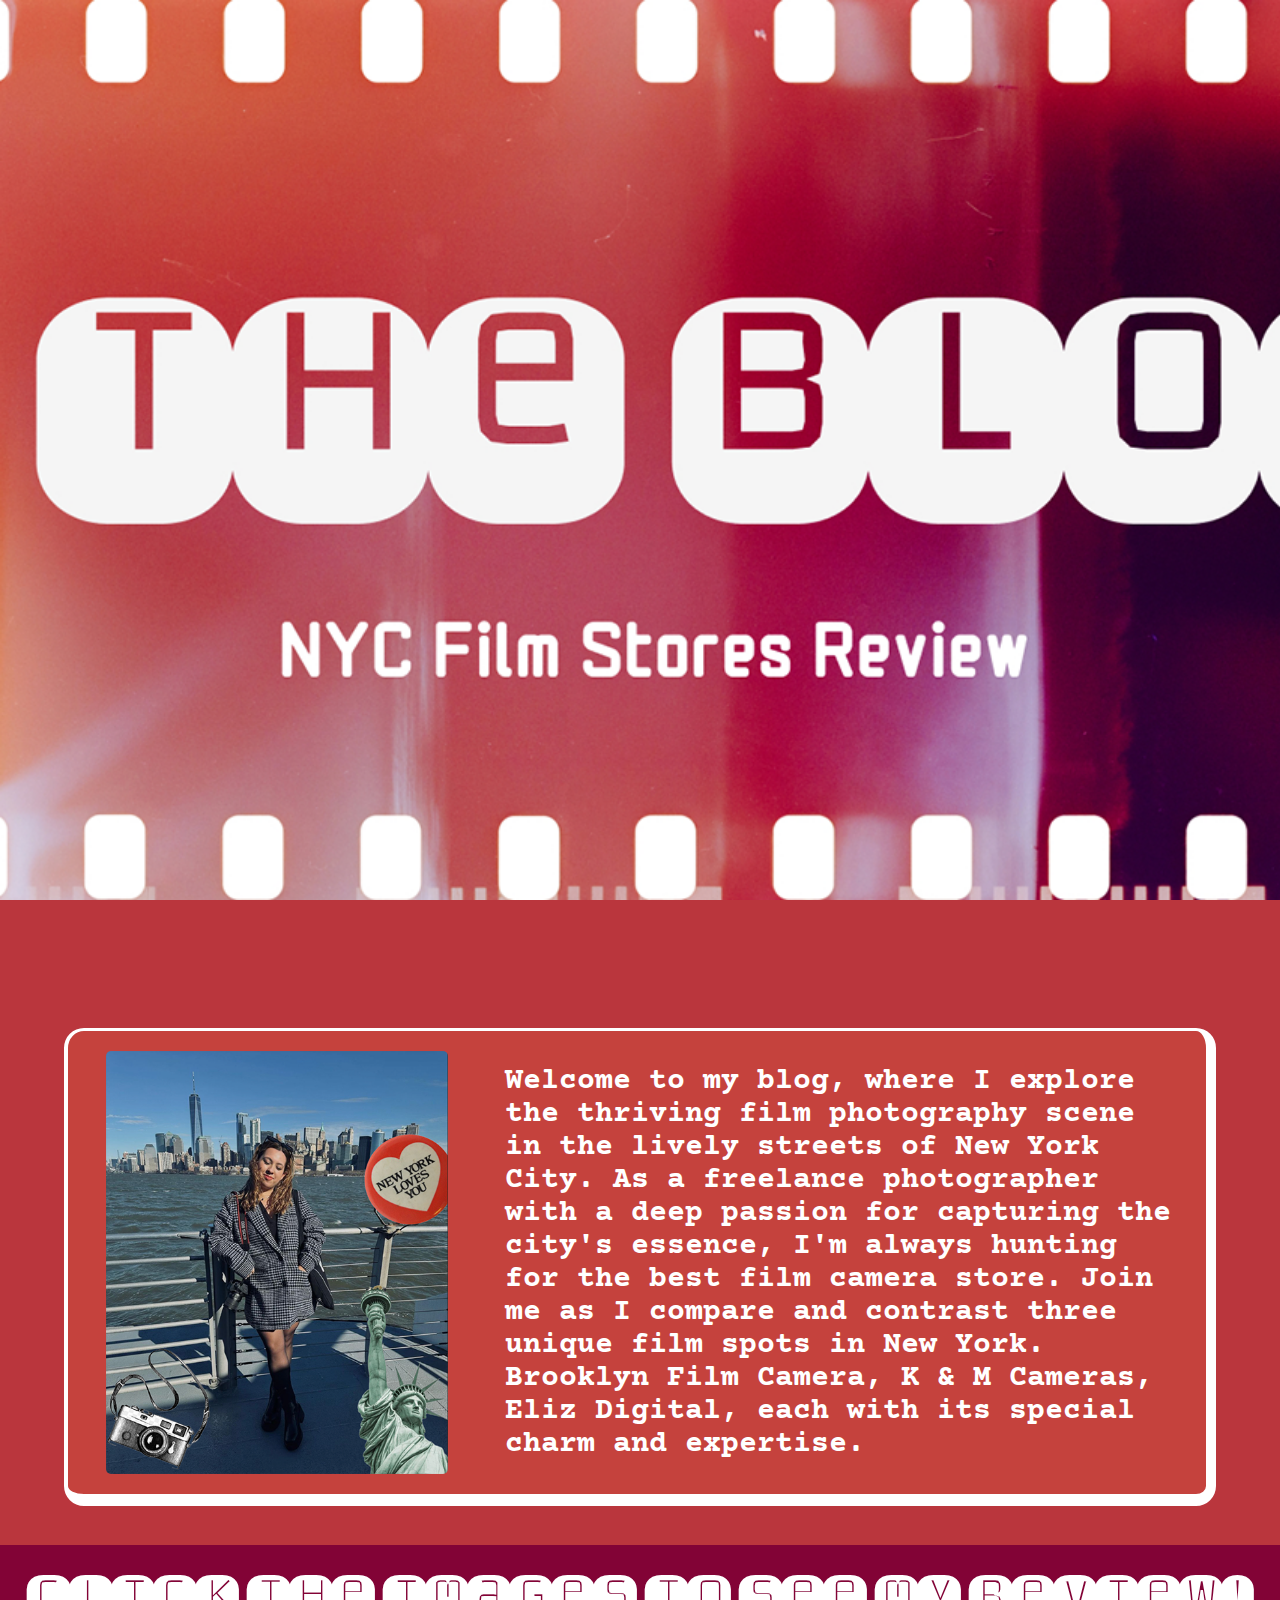
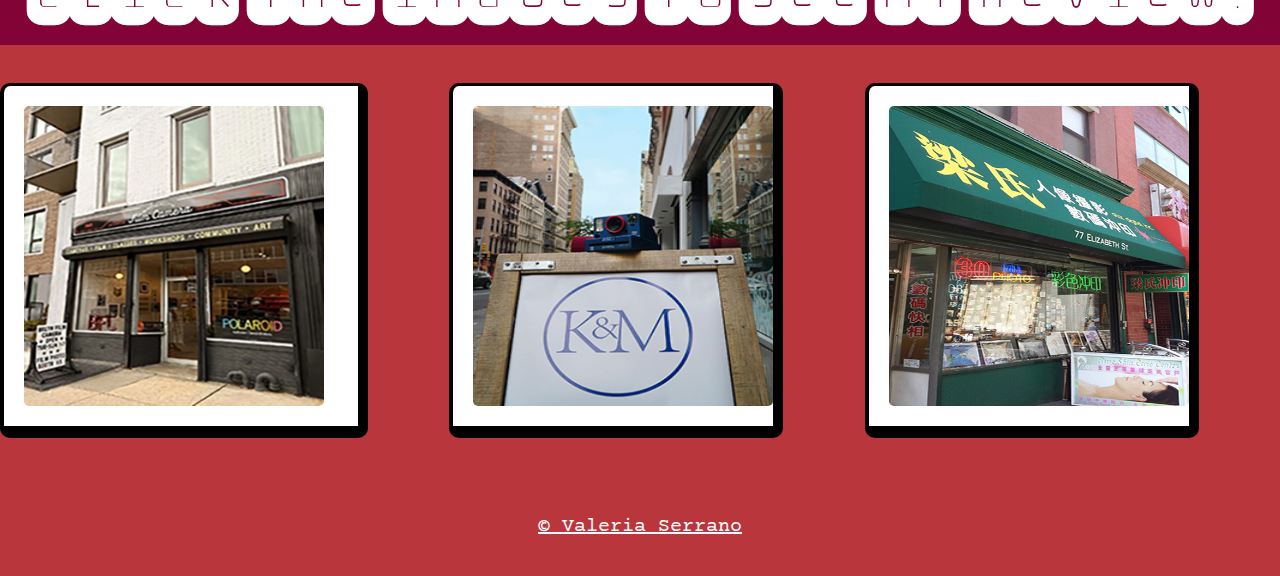
<file: index.html>
<!doctype html>

<html lang="en">

<head>

    <meta charset="UTF-8">
    
    <title>Home page</title>

    <link rel="stylesheet" href="css/main.css"> 

<link rel="preconnect" href="https://fonts.googleapis.com">
<link rel="preconnect" href="https://fonts.gstatic.com" crossorigin>
<link href="https://fonts.googleapis.com/css2?family=Courier+Prime:ital,wght@0,400;0,700;1,400;1,700&display=swap" rel="stylesheet"> 

<link rel="preconnect" href="https://fonts.googleapis.com">
<link rel="preconnect" href="https://fonts.gstatic.com" crossorigin>
<link href="https://fonts.googleapis.com/css2?family=Courier+Prime:ital,wght@0,400;0,700;1,400;1,700&family=Monofett&display=swap" rel="stylesheet">



</head>

<body>
    <section id="header">
    
    </section>

<section id="intro">
  
      <img src="img/introval3.png" alt="pictureofme">

  <section id="about">
  <h2>
    Welcome to my blog, where I explore 
    the thriving film photography scene in the lively streets of New York City. As a freelance photographer with a deep passion for capturing the city's essence, I'm always hunting for the best film camera store. Join me as I compare and contrast three unique film spots in New York.
    Brooklyn Film Camera,
    K & M Cameras,
    Eliz Digital,
    each with its special charm and expertise.
    </h2>
  </section>
    
</section>


<section id="reviews">
    <h2> 
        Click the images to see my review! 
    </h2>
</section>


 <section id="one">
    <a href="blog_1/blog_1.html">
    <div class="container">
        <img src="blog_1/img/bfcexterior.webp" alt="brooklyn" class="image" ">
        <div class="middle">
          <div class="text">Brooklyn Film Camera </div>
        </div>
        
      </div>  
    </a>

    <section id="K">
    <a href="blog_2/blog_2.html"> 
        <div class="container">
            <img src="blog_2/img/kmexterior.jpeg" alt="km" class="image" ">
            <div class="middle">
              <div class="text">K & M </div>
            </div> 
    </section>
    
    <section id="eliz">
    <a href="blog_3/blog_3.html">  
            <div class="container">
                <img src="blog_3/img/elizdigital_exterior.jpeg" alt="eliz" class="image" ">
                <div class="middle">
                  <div class="text">Eliz Digital</div>
                </div> 
    </section>

</section>   


<section id="footer">
<footer> 
    <p> © Valeria Serrano </p>
</footer>
</section>







</body>

</html>
</file>
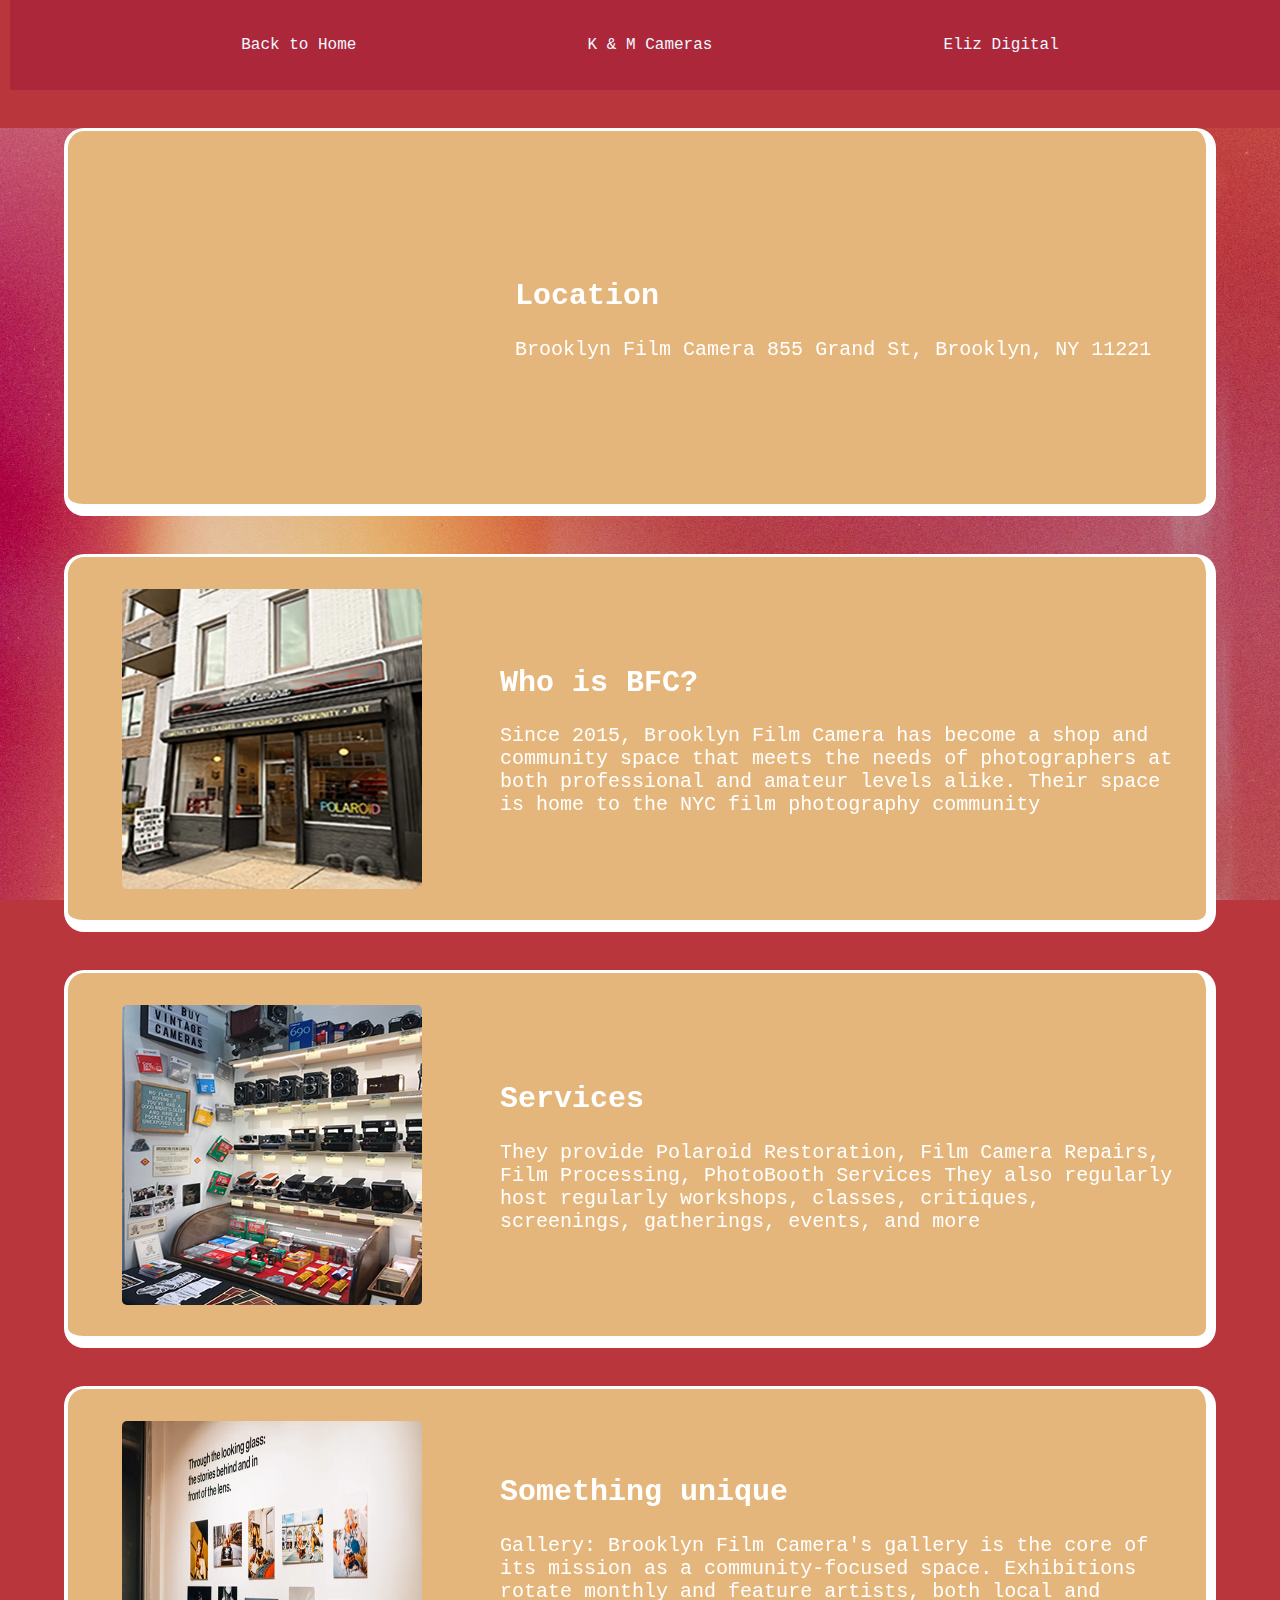
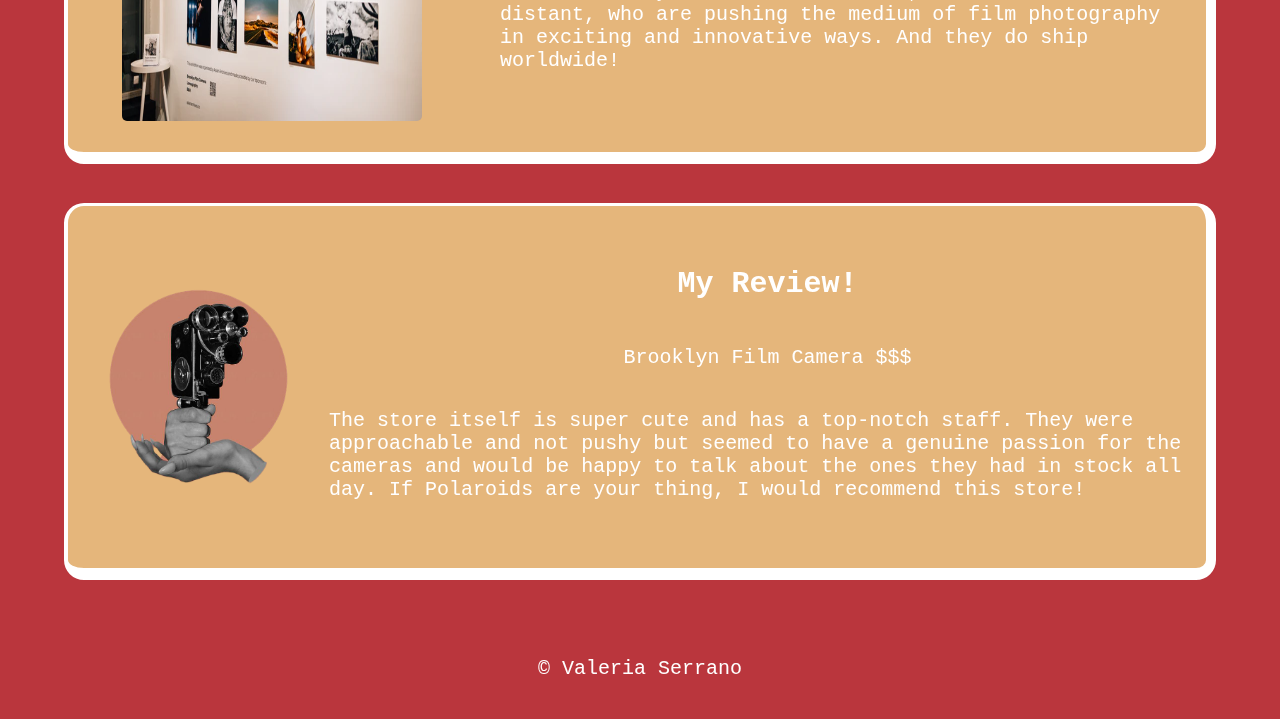
<file: blog_1/blog_1.html>
<!doctype html>

<html lang="en">

<head>
    
    <meta charset="UTF-8">
    <h1>  </h1>

    <title>Brooklyn Film Camera</title>

    <link rel="stylesheet" href="../css/main.css"> 

</head>

<body>
<section id="background1">
    <nav> 
        <a href="../index.html">Back to Home</a>
        <a href="../blog_2/blog_2.html"> K & M Cameras </a>
        <a href="../blog_3/blog_3.html"> Eliz Digital</a>
    </nav>

    <section id="map">
        <iframe src="https://www.google.com/maps/embed?pb=!1m18!1m12!1m3!1d3024.253800316413!2d-73.94223692416377!3d40.71242903758972!2m3!1f0!2f0!3f0!3m2!1i1024!2i768!4f13.1!3m3!1m2!1s0x89c25ea80454ff2d%3A0xf3bfe912de08f8ea!2sBrooklyn%20Film%20Camera!5e0!3m2!1sen!2sus!4v1712537223012!5m2!1sen!2sus" width="400" height="350" style="border:0;" allowfullscreen="" loading="lazy" referrerpolicy="no-referrer-when-downgrade"></iframe>
        
            <section id="where">  
            <h2> 
            Location
            </h2>

            <p>
                Brooklyn Film Camera 
                855 Grand St, Brooklyn, NY 11221
            </p>
            </section>
    </section>

    <section id="two"> <!--this is my flexbox-->
        
        <img src="img/bfcexterior.webp" alt="bfcexterior"> <!--this becomes column 1 in the flexbox-->

        <section id="who">  <!--this becomes column 2 in the flex box-->
            <h2> 
                Who is BFC?  
            </h2>

            <p>Since 2015, Brooklyn Film Camera has become a shop and community space that meets the needs of photographers at both professional and amateur levels alike. Their space is home to the NYC film photography community </p>  

        </section>
    </section>

    <section id="three">
       
        <img src="img/brooklynfilm.jpeg"alt=filmcameras"> 

        <section id="services1">
            <h2> 
               Services
            </h2>

        <p>They provide Polaroid Restoration, Film Camera Repairs, Film Processing, PhotoBooth Services
            They also regularly host regularly workshops, classes, critiques, screenings, gatherings, events, and more</p>

        </section> 
    </section>

    <section id="four">

        <img src="img/bfcgallery.webp" alt="gallery">
        
        <section id="unique">
            <h2>
                Something unique
            </h2>

        <p>Gallery: Brooklyn Film Camera's gallery is the core of its mission as a community-focused space. Exhibitions rotate monthly and feature artists, both local and distant, who are pushing the medium of film photography in exciting and innovative ways.
            And they do ship worldwide! </p> 
        </section>
    </section>

    <section id="five">
        <img src="img/cameraval.png" alt="camera">

        <section id="val">
            <h2>
                My Review!
            </h2>
        <P>Brooklyn Film Camera $$$</P>
        <p>The store itself is super cute and has a top-notch staff. They were approachable and not pushy but seemed to have a genuine passion for the cameras and would be happy to talk about the ones they had in stock all day. If Polaroids are your thing, I would recommend this store!</p>
        </section>
</section>



<section id="footerone">
<footer> 
    <p> © Valeria Serrano </p>
</footer>
</section> 

</body>
<section>                   
</html>
</file>
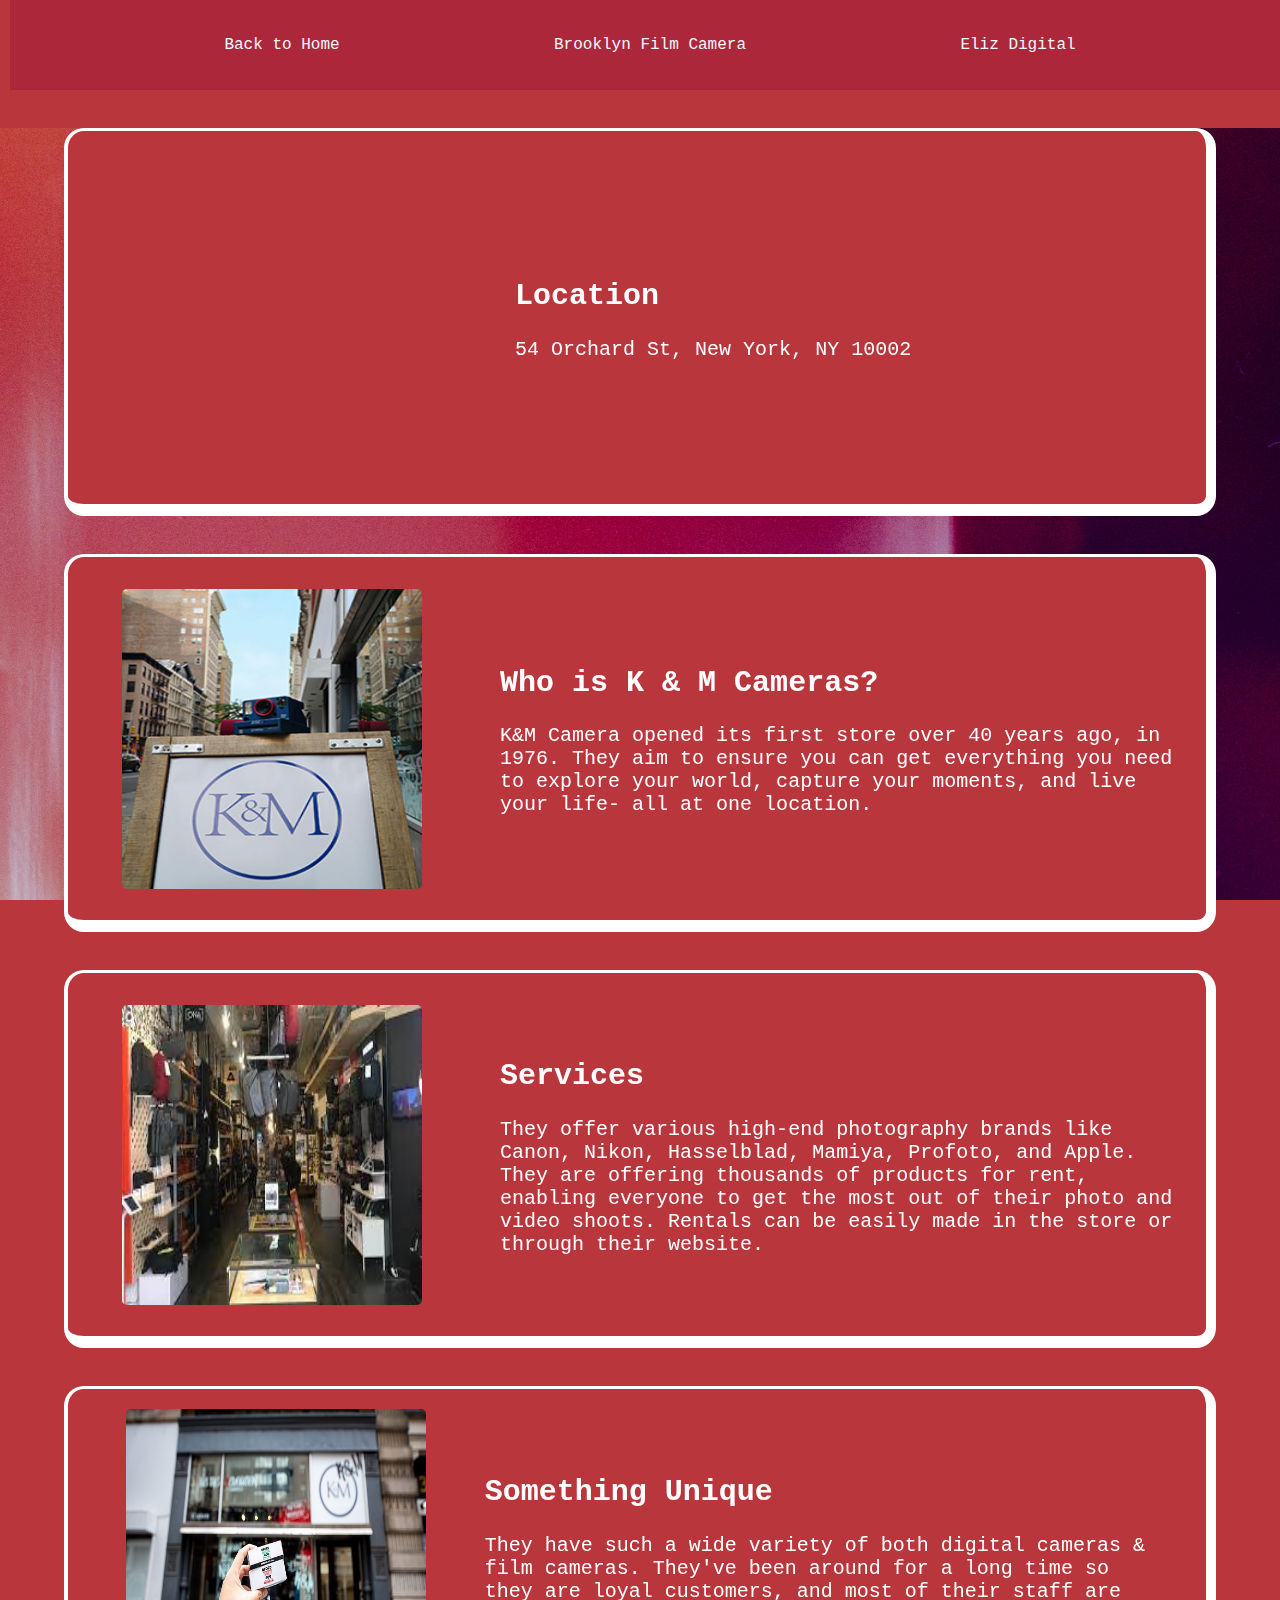
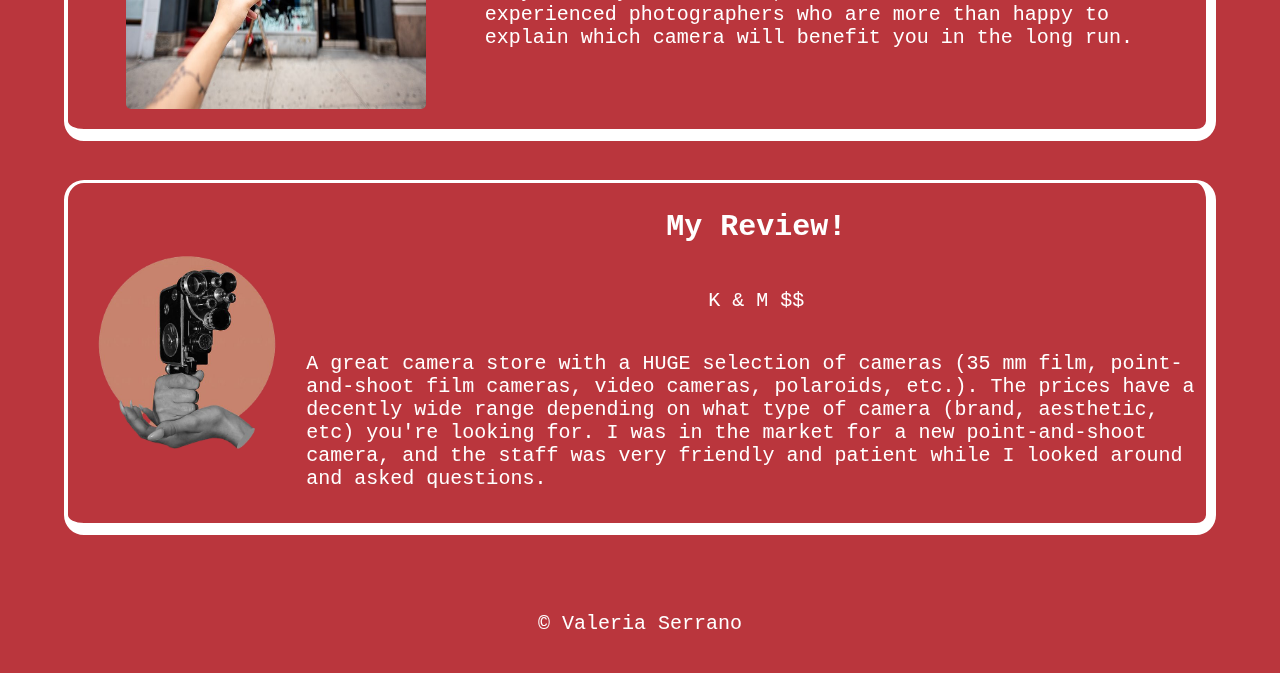
<file: blog_2/blog_2.html>
<!doctype html>

<html lang="en">

<head>
    
    <meta charset="UTF-8">

    <title>K & M Cameras</title>

    <link rel="stylesheet" href="../css/main.css"> 

</head>

<body>
<section id="background2">
<nav>
    <a href="../index.html">Back to Home</a>
    <a href="../blog_1/blog_1.html"> Brooklyn Film Camera </a>
    <a href="../blog_3/blog_3.html">Eliz Digital</a>
</nav>  

<section id="maptwo">
<iframe src="https://www.google.com/maps/embed?pb=!1m18!1m12!1m3!1d48407.688563068106!2d-74.04004852834397!3d40.685413314354264!2m3!1f0!2f0!3f0!3m2!1i1024!2i768!4f13.1!3m3!1m2!1s0x89c25bd3a95a8d0f%3A0xc92a8a35540a7710!2sK%26M%20Rentals!5e0!3m2!1sen!2sus!4v1712539234505!5m2!1sen!2sus" width="400" height="350" style="border:0;" allowfullscreen="" loading="lazy" referrerpolicy="no-referrer-when-downgrade"></iframe>
<section id="where">  
    <h2> 
    Location
    </h2>

    <p>
        54 Orchard St, New York, NY 10002
    </p>
    </section>
</section>


<section id="six">
    <img src="img/kmexterior.jpeg" alt="polaroid">

    <section id="whotwo">
        <h2> 
            Who is K & M Cameras?  
        </h2>

    <p> K&M Camera opened its first store over 40 years ago, in 1976. They aim to ensure you can get everything you need to explore your world, capture your moments, and live your life- all at one location.</p>
    </section>
</section>

<section id="seven">

    <img src="img/downloadk&m.jpeg" alt="cameras"> 
    
    <section id="servicestwo">
        <h2> 
        Services 
        </h2> 

    <p>They offer various high-end photography brands like Canon, Nikon, Hasselblad, Mamiya, Profoto, and Apple. They are offering thousands of products for rent, enabling everyone to get the most out of their photo and video shoots. Rentals can be easily made in the store or through their website.</p>
    </section>  
</section>

<section id="eight">
    <img src="img/k&mfilm.jpg" alt="film"> 

    <section id="uniquetwo">
    <h2> 
        Something Unique 
    </h2> 

    <p>They have such a wide variety of both digital cameras & film cameras. They've been around for a long time so they are loyal customers, and most of their staff are experienced photographers who are more than happy to explain which camera will benefit you in the long run.</p>
    </section>
</section>

<section id="nine">
    <img src="img/cameraval copy.png" alt="cameras"> 

    <section id="valone">
        <h2>
            My Review!
        </h2>
    <p>K & M $$</p>
    <p>A great camera store with a HUGE selection of cameras (35 mm film, point-and-shoot film cameras, video cameras, polaroids, etc.). The prices have a decently wide range depending on what type of camera (brand, aesthetic, etc) you're looking for. I was in the market for a new point-and-shoot camera, and the staff was very friendly and patient while I looked around and asked questions.</p>
    </section>
</section>
        <section id="footertwo">
        <footer> 
            <p> © Valeria Serrano </p>
        </footer>
        </section> 
        
</section>

</body>
</html>
</file>
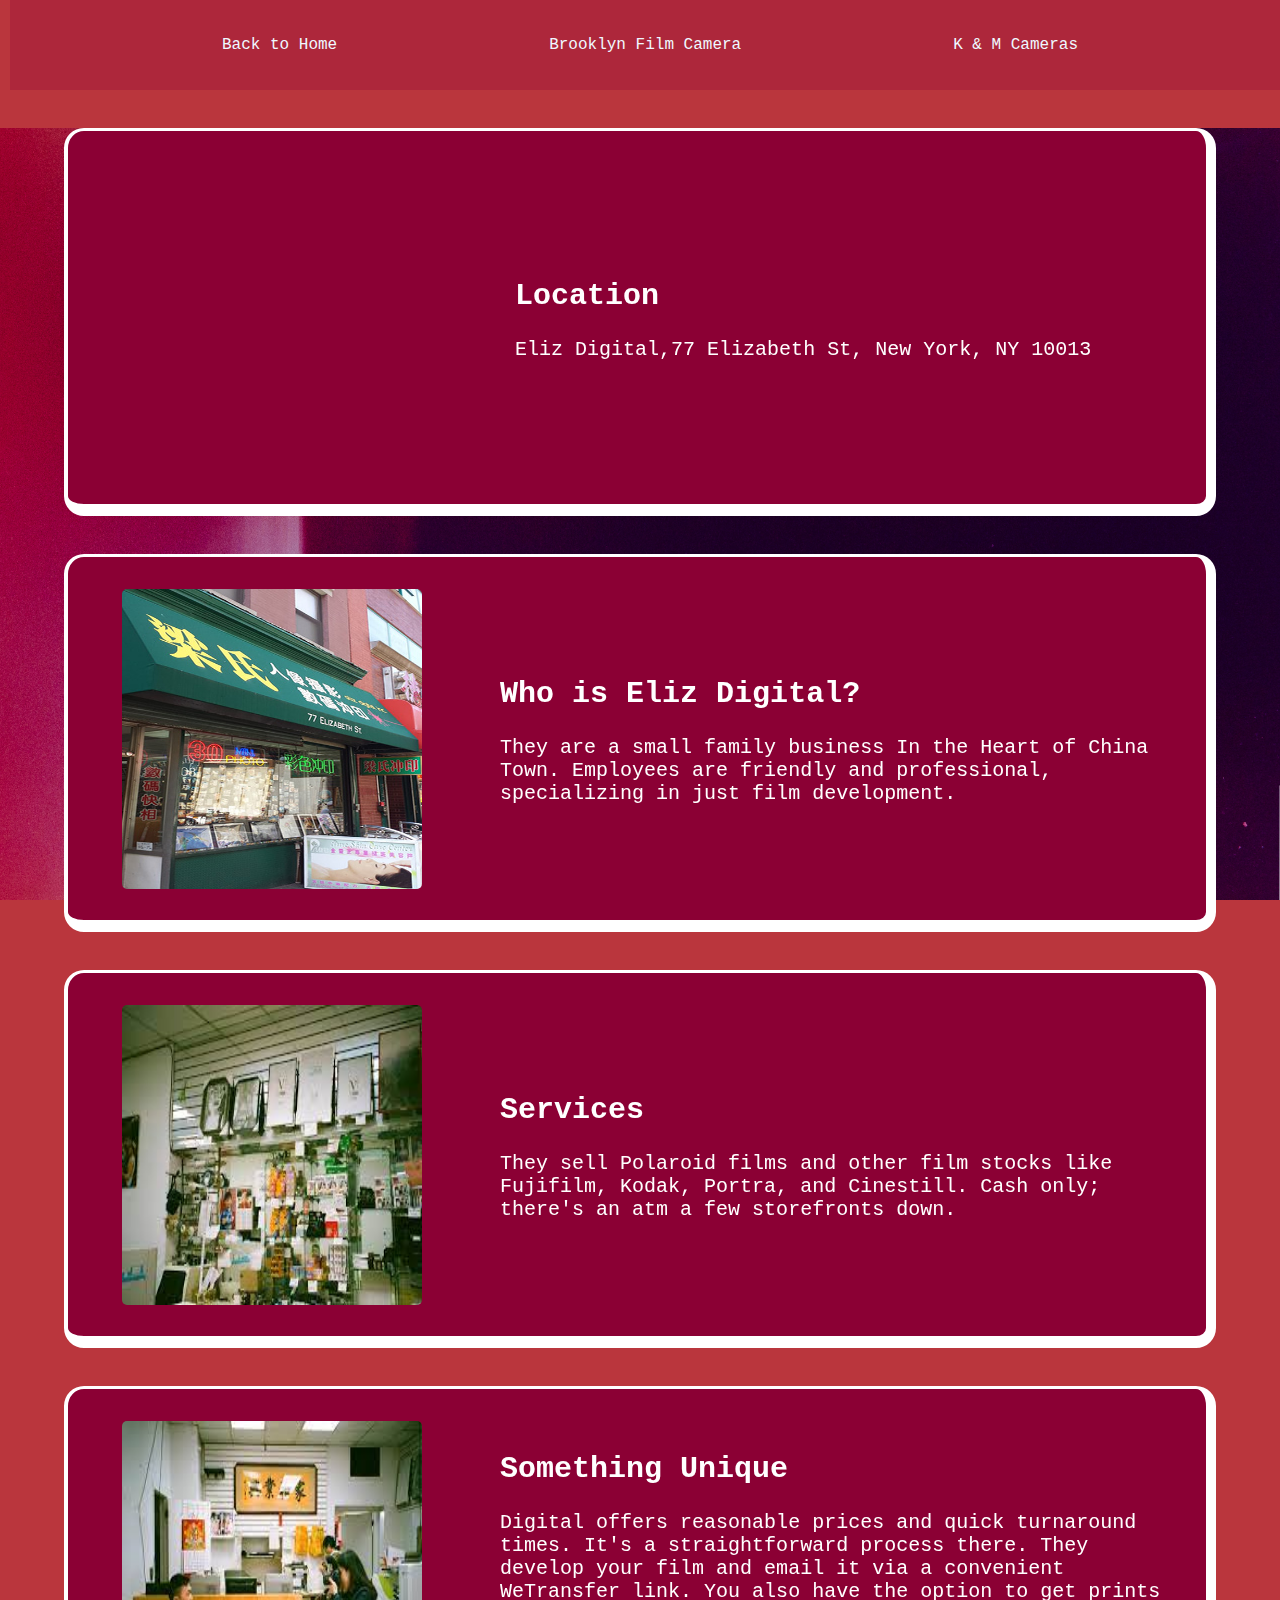
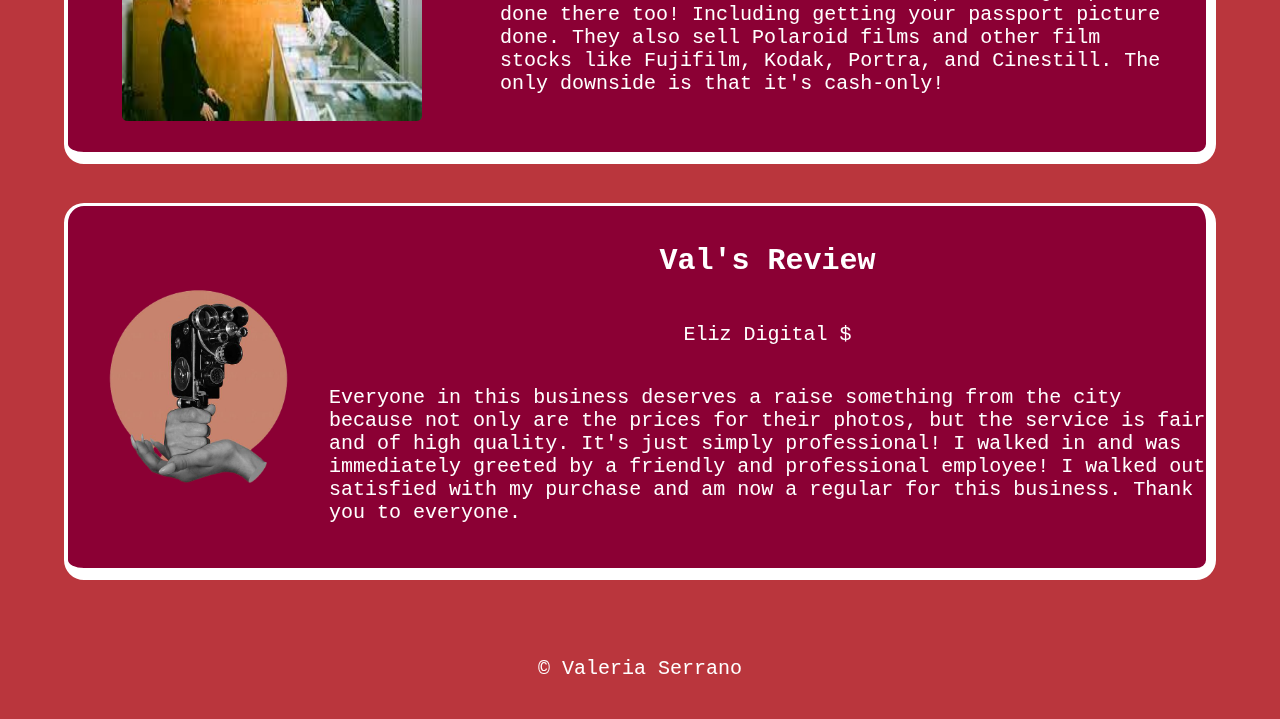
<file: blog_3/blog_3.html>
<!doctype html>

<html lang="en">

<head>
    
    <meta charset="UTF-8">

    <title>Eliz Digital</title>
    
    <link rel="stylesheet" href="../css/main.css">

</head>

<section id="background3">
<body>
    <nav>
        <a href="../index.html">Back to Home</a>
        <a href="../blog_1/blog_1.html">Brooklyn Film Camera</a>
        <a href="../blog_2/blog_2.html"> K & M Cameras </a>
    </nav>  

<section id="mapthree">
    <iframe src="https://www.google.com/maps/embed?pb=!1m18!1m12!1m3!1d6048.0071612290685!2d-74.00092501906585!3d40.717937674039504!2m3!1f0!2f0!3f0!3m2!1i1024!2i768!4f13.1!3m3!1m2!1s0x89c25988228b4049%3A0x3f4674940bf575b5!2sEliz%20Digital%20Inc!5e0!3m2!1sen!2sus!4v1712539698085!5m2!1sen!2sus" width="400" height="350" style="border:0;" allowfullscreen="" loading="lazy" referrerpolicy="no-referrer-when-downgrade"></iframe>

    <section id="wherethree">  
        <h2> 
        Location
        </h2>

        <p>
            Eliz Digital,77 Elizabeth St, New York, NY 10013
        </p>
        </section>
</section>

<section id="ten">
    <img src="img/elizdigital_exterior.jpeg" alt="exterior">

    <section id="whothree">
    <h2>
       Who is Eliz Digital?
     </h2>
   
    <p> They are a small family business In the Heart of China Town. Employees are friendly and professional, specializing in just film development.</p>
    </section>
</section>

<section id="elleven">
    <img src="img/film.jpeg" alt="film"> 

    <section id="servicesthree">
    <h2> 
        Services
     </h2> 

    <p>They sell Polaroid films and other film stocks like Fujifilm, Kodak, Portra, and Cinestill. Cash only; there's an atm a few storefronts down.</p>
    </section>      
</section>

<section id="twelve">
    <img src="img/images (1).jpeg" alt="passport"> 

    <section id="uniquethree">
    <h2>
        Something Unique 
    </h2>

   <p>Digital offers reasonable prices and quick turnaround times. It's a straightforward process there. They develop your film and email it via a convenient WeTransfer link. You also have the option to get prints done there too! Including getting your passport picture done. They also sell Polaroid films and other film stocks like Fujifilm, Kodak, Portra, and Cinestill. The only downside is that it's cash-only! </p>
    </section>
</section>

<section id="last">
    <img src="img/cameraval copy 2.png" alt="camera">

    <section id="valthree">
   <h2>Val's Review</h2> 
   <p> Eliz Digital $</p>
   <p>
    Everyone in this business deserves a raise something from the city because not only are the prices for their photos, but the service is fair and of high quality. It's just simply professional! I walked in and was immediately greeted by a friendly and professional employee! I walked out satisfied with my purchase and am now a regular for this business. Thank you to everyone. 
    </p>
    </section>
</section>

<section id="footerthree">
    <footer> 
        <p> © Valeria Serrano </p>
    </footer>
</section> 

</body>
</section>
                   
</html>
</file>
<file: css/main.css>
/** start of Index page**/  
#header{
    height: 100vh;
    width: 100%;
    background-image: url(../img/theblognycheader4.png);
    background-repeat: no-repeat;
    background-size: cover;
    background-attachment: fixed;
}

body{
  margin: 0;
  background-color: #BA363D;
  width: 100%;
  height: 100vh;
}

img{
    border-radius: 25px;
    padding: 20px;
    width: 300px;
    height: 300px;
}



#intro{ 
    display: flex;
    flex-direction:row; 
    justify-content: space-around;
    align-items: center;
    margin-top: 10%;
    margin-left: 5%;
    margin-right:  5%;
    font-family: "Courier Prime", monospace;
    font-weight: 400;
    font-style: normal;
    color: white;
    background-color: #C5423D;
    border-radius: 20px;
    border-style: solid;
    border-width: 3px 10px 12px 4px;
    text-decoration: none;
}

#intro img{
  width: 30%;
  height: 40%;
}

#about{
  font-family: "Courier Prime", monospace;
  font-weight: 400;
  font-style: normal;
  font-size:20px;
  color: white;
  width: 60%;  
}

#reviews{ 
  font-family: "Monofett", monospace;
  font-weight: 400;
  font-style: normal;
  font-size:48px;
  background-color:#820336;
  color: white;
  height: 100px; 
  display: flex;
  flex-direction: column;
  align-items: center; 
  justify-content: center; 
  margin-top: 3%;
}

#reviews h2{
  font-style: normal; 
}

#one{ 
    display: flex;
    flex-direction:row; 
    justify-content:flex-start;
    align-items: center;
    margin-top: 3%;
    background-color: #BA363D;
  }

#brooklyn{
    display: block;
    margin: left 2%; ;
    margin-right: auto; 
    width: 25%;
  
}

#K{
    display: block;
    margin-left:auto ;
    margin-right: auto; 
    width: 25%; 
   
}

#eliz{
    display: block;
    margin: left 0; ;
    margin-right: auto; 
    width: 25%; 
    
}


#footer{ 
    font-family: "Courier Prime", monospace;
    font-weight: 400;
    font-style: normal;
    font-size:20px;
    color: white;
    height: 100px; 
    display: flex;
    flex-direction: column;
    align-items: center; 
    justify-content: center; 
    margin-top: 3%;
}

/**hover effect test**/ 
.container {
    position: relative;
    width: 100%;
    border: solid 15px rgb(0, 0, 0);
    border-radius: 10px;
    border-width: 3px 10px 12px 4px;
    background-color: rgb(255, 255, 255); 
  }
  
  .image {
    opacity: 1;
    display: block;
    width:50%;
    height: auto;
    transition: .5s ease;
    backface-visibility: hidden;
    border-radius: 25px;
    padding: 20px;
    width: 300px;
    height: 300px;
  }
  
  .middle {
    transition: .5s ease;
    opacity: 0;
    position: absolute;
    top: 50%;
    left: 50%;
    transform: translate(-50%, -50%);
    -ms-transform: translate(-50%, -50%);
    text-align: center;
  }
  
  .container:hover .image {
    opacity: 0.3;
  }
  
  .container:hover .middle {
    opacity: 1;
  }
  
  .text {
    background-color: #BA363D;
    color: white;
    font-size: 16px;
    padding: 16px 32px;
    font-family: "Courier Prime", monospace;
    font-weight: 400;
    font-style: normal;
  } 
  #container{
    padding: 15px;
    border: solid 15px rgb(0, 0, 0);
    border-radius: 10px;
    border-width: 3px 10px 12px 4px;
    background-color: rgb(255, 255, 255);
  }

  

/** start of Blog 1 (Brooklyn Film Camera)**/  
nav{
    background-color:rgb(173, 39, 59);
    height: 90px;
    display:flex; 
    flex-direction: row; 
    flex-wrap: wrap;
    justify-content: space-evenly;
    align-items: center;
    position: fixed;
    top: 0px;
    width: 100%;
    margin-left: 10px;
    color: white;
  }

nav a{
text-decoration: none;
color: white;
font-family: "Courier Prime", monospace;
font-weight: 400;
font-style: normal;
}

a:link{
color: aliceblue;
}
a:visited{
  color: aliceblue;
}
a:hover{
  color:#E5B67B ;
}

#background1{
    background-image: url(../blog_1/img/background.jpeg);
    background-repeat: repeat;
    background-attachment: fixed;
    background-size: 100% 100%;
}

#map{
  display: flex;
  flex-direction:row; 
  justify-content: space-around;
  align-items: center;
  margin-top: 10%;
  margin-left: 5%;
  margin-right:  5%;
  font-family: "Courier Prime", monospace;
  font-weight: 400;
  font-style: normal;
  color: white;
  background-color: #E5B67B;
  border-style: solid;
  border-radius: 20px;
  border-width: 3px 10px 12px 4px;
}

iframe{
  margin: 1%;
}

#where{
  font-family: "Monofett", monospace;
  font-weight: 400;
  font-style: normal;
  font-size:20px;
  color: white;
  width: 60%; 
}

#two{ 
    display: flex;
    flex-direction:row; 
    justify-content: space-around;
    align-items: center;
    margin-top: 3%;
    margin-left: 5%;
    margin-right:  5%;
    font-family: "Courier Prime", monospace;
    font-weight: 400;
    font-style: normal;
    color: white;
    background-color: #E5B67B;
    border-radius: 20px;
    border-style: solid;
    border-width: 3px 10px 12px 4px;
}

#two img{
margin: 1%;
}

#who{
  font-family: "Monofett", monospace;
  font-weight: 400;
  font-style: normal;
  font-size:20px;
  color: white;
  width: 60%; 
}

#three{ 
  display: flex;
  flex-direction:row; 
  justify-content: space-around;
  align-items: center;
  margin-top: 3%;
  margin-left: 5%;
  margin-right:  5%;
  font-family: "Courier Prime", monospace;
  font-weight: 400;
  font-style: normal;
  color: white;
  background-color: #E5B67B;
  border-radius: 20px;
  border-style: solid;
  border-width: 3px 10px 12px 4px;
}

#three img{
  margin: 1%;
  }

#services1{
  font-family: "Monofett", monospace;
  font-weight: 400;
  font-style: normal;
  font-size:20px;
  color: white;
  width: 60%; 
}


#four{
    display: flex;
    flex-direction:row; 
    justify-content: space-around;
    align-items: center;
    margin-top: 3%;
    margin-left: 5%;
    margin-right:  5%;
    font-family: "Courier Prime", monospace;
    font-weight: 400;
    font-style: normal;
    color: white;
    background-color: #E5B67B;
    border-style: solid;
    border-radius: 20px;
    border-width: 3px 10px 12px 4px;
}
#four img{
  margin: 1%;
  }

  #unique{
    font-family: "Monofett", monospace;
    font-weight: 400;
    font-style: normal;
    font-size:20px;
    color: white;
    width: 60%; 
  }
  #five{
    display: flex;
    flex-direction:row; 
    justify-content: space-around;
    align-items: center;
    margin-top: 3%;
    margin-left: 5%;
    margin-right:  5%;
    font-family: "Courier Prime", monospace;
    font-weight: 400;
    font-style: normal;
    color: white;
    background-color: #E5B67B;
    border-style: solid;
    border-radius: 20px;
    border-width: 3px 10px 12px 4px;
}

#five img{
  margin: 1%;
  }
  
#val{
    font-family: "Monofett", monospace;
    font-weight: 400;
    font-style: normal;
    font-size:20px;
    color: white;
    height: 100px; 
    display: flex;
    flex-direction: column;
    align-items: center; 
    justify-content: center;  
    margin-bottom: 1%; 
} 



#footerone{ 
    font-family: "Courier Prime", monospace;
    font-weight: 400;
    font-style: normal;
    font-size:20px;
    color: white;
    height: 100px; 
    display: flex;
    flex-direction: column;
    align-items: center; 
    justify-content: center; 
    margin-top: 3%;
}


/** start of Blog 2 (K & M)**/  

#background2{
  background-image: url(../blog_2/img/background2.jpg);
  background-repeat: repeat;
  background-attachment: fixed;
  background-size: 100% 100%;
} 

#maptwo{
  display: flex;
  flex-direction:row; 
  justify-content: space-around;
  align-items: center;
  margin-top: 10%;
  margin-left: 5%;
  margin-right:  5%;
  font-family: "Courier Prime", monospace;
  font-weight: 400;
  font-style: normal;
  color: white;
  background-color: #BA363D;
  border-style: solid;
  border-radius: 20px;
  border-width: 3px 10px 12px 4px;
}

iframe{
  margin: 1%;
}

#where{
  font-family: "Monofett", monospace;
  font-weight: 400;
  font-style: normal;
  font-size:20px;
  color: white;
  width: 60%; 
}


#six{
  display: flex;
  flex-direction:row; 
  justify-content: space-around;
  align-items: center;
  margin-top: 3%;
  margin-left: 5%;
  margin-right:  5%;
  font-family: "Courier Prime", monospace;
  font-weight: 400;
  font-style: normal;
  color: white;
  background-color: #BA363D;
  border-style: solid;
  border-radius: 20px;
  border-width: 3px 10px 12px 4px;
}

#six img{
margin: 1%;
}

#whotwo{
  font-family: "Monofett", monospace;
  font-weight: 400;
  font-style: normal;
  font-size:20px;
  color: white;
  width: 60%; 
}

#seven{ 
  display: flex;
  flex-direction:row; 
  justify-content: space-around;
  align-items: center;
  margin-top: 3%;
  margin-left: 5%;
  margin-right:  5%;
  font-family: "Courier Prime", monospace;
  font-weight: 400;
  font-style: normal;
  color: white;
  background-color: #BA363D;
  border-radius: 20px;
  border-style: solid;
  border-width: 3px 10px 12px 4px;
}

  #seven img{
  margin: 1%;
  }
  
  #servicestwo{
  font-family: "Monofett", monospace;
  font-weight: 400;
  font-style: normal;
  font-size:20px;
  color: white;
  width: 60%; 
  }

#eight{
  display: flex;
  flex-direction:row; 
  justify-content: space-evenly;
  align-items: center;
  margin-top: 3%;
  margin-left: 5%;
  margin-right:  5%;
  font-family: "Courier Prime", monospace;
  font-weight: 400;
  font-style: normal;
  color: white;
  background-color: #BA363D;
  border-radius: 20px;
  border-style: solid;
  border-width: 3px 10px 12px 4px;
}

  #uniquetwo{
  font-family: "Monofett", monospace;
  font-weight: 400;
  font-style: normal;
  font-size:20px;
  color: white;
  width: 60%; 
  }

#nine{
  display: flex;
  flex-direction:row; 
  justify-content: space-evenly;
  align-items: center;
  margin-top: 3%;
  margin-left: 5%;
  margin-right:  5%;
  font-family: "Courier Prime", monospace;
  font-weight: 400;
  font-style: normal;
  color: white;
  background-color: #BA363D;
  border-radius: 20px;
  border-style: solid;
  border-width: 3px 10px 12px 4px;
}

#valone{
  font-family: "Monofett", monospace;
  font-weight: 400;
  font-style: normal;
  font-size:20px;
  color: white;
  height: 100px; 
  display: flex;
  flex-direction: column;
  align-items: center; 
  justify-content: center;  
  margin-bottom: 1%; 
} 

#footertwo{ 
  font-family: "Courier Prime", monospace;
  font-weight: 400;
  font-style: normal;
  font-size:20px;
  color: white;
  height: 100px; 
  display: flex;
  flex-direction: column;
  align-items: center; 
  justify-content: center; 
  margin-top: 3%;
}

/** start of Blog 3 (ELiz Camera)**/ 
#background3{
  background-image: url(../blog_3/img/background3.jpg);
  background-repeat: repeat;
  background-attachment: fixed;
  background-size: 100% 100%;
}

#ten{ 
  display: flex;
  flex-direction:row; 
  justify-content: space-around;
  align-items: center;
  margin-top: 3%;
  margin-left: 5%;
  margin-right:  5%;
  font-family: "Courier Prime", monospace;
  font-weight: 400;
  font-style: normal;
  color: white;
  background-color: #8B0034;
  border-radius: 20px;
  border-style: solid;
  border-width: 3px 10px 12px 4px;
}

#ten img{
margin: 1%;
}

#whothree{
font-family: "Monofett", monospace;
font-weight: 400;
font-style: normal;
font-size:20px;
color: white;
width: 60%; 
}

#elleven{
  display: flex;
  flex-direction:row; 
  justify-content: space-around;
  align-items: center;
  margin-top: 3%;
  margin-left: 5%;
  margin-right:  5%;
  font-family: "Courier Prime", monospace;
  font-weight: 400;
  font-style: normal;
  color: white;
  background-color: #8B0034;
  border-radius: 20px;
  border-style: solid;
  border-width: 3px 10px 12px 4px;  
}

#elleven img{
  margin: 1%;
  }
  
  #servicesthree{
  font-family: "Monofett", monospace;
  font-weight: 400;
  font-style: normal;
  font-size:20px;
  color: white;
  width: 60%; 
  } 

  #twelve{
    display: flex;
    flex-direction:row; 
    justify-content: space-around;
    align-items: center;
    margin-top: 3%;
    margin-left: 5%;
    margin-right:  5%;
    font-family: "Courier Prime", monospace;
    font-weight: 400;
    font-style: normal;
    color: white;
    background-color: #8B0034;
    border-radius: 20px;
    border-style: solid;
    border-width: 3px 10px 12px 4px;  
  }

  #twelve img{
    margin: 1%;
    }
    
    #uniquethree{
    font-family: "Monofett", monospace;
    font-weight: 400;
    font-style: normal;
    font-size:20px;
    color: white;
    width: 60%; 
    } 

  #last{
    display: flex;
    flex-direction:row; 
    justify-content: space-around;
    align-items: center;
    margin-top: 3%;
    margin-left: 5%;
    margin-right:  5%;
    font-family: "Courier Prime", monospace;
    font-weight: 400;
    font-style: normal;
    color: white;
    background-color: #8B0034;
    border-radius: 20px;
    border-style: solid;
    border-width: 3px 10px 12px 4px;  
  }

  #last img{
    margin: 1%;
    }

  #valthree{
  font-family: "Monofett", monospace;
  font-weight: 400;
  font-style: normal;
  font-size:20px;
  color: white;
  height: 100px; 
  display: flex;
  flex-direction: column;
  align-items: center; 
  justify-content: center;  
  margin-bottom: 1%; 
  } 

  #mapthree{
      display: flex;
      flex-direction:row; 
      justify-content: space-around;
      align-items: center;
      margin-top: 10%;
      margin-left: 5%;
      margin-right:  5%;
      font-family: "Courier Prime", monospace;
      font-weight: 400;
      font-style: normal;
      color: white;
      background-color: #8B0034;
      border-style: solid;
      border-radius: 20px;
      border-width: 3px 10px 12px 4px;
    }
    
    iframe{
      margin: 1%;
    }
    
    #wherethree{
      font-family: "Monofett", monospace;
      font-weight: 400;
      font-style: normal;
      font-size:20px;
      color: white;
      width: 60%; 
    }

#footerthree{ 
  font-family: "Courier Prime", monospace;
  font-weight: 400;
  font-style: normal;
  font-size:20px;
  color: white;
  height: 100px; 
  display: flex;
  flex-direction: column;
  align-items: center; 
  justify-content: center; 
  margin-top: 3%;
}
</file>
